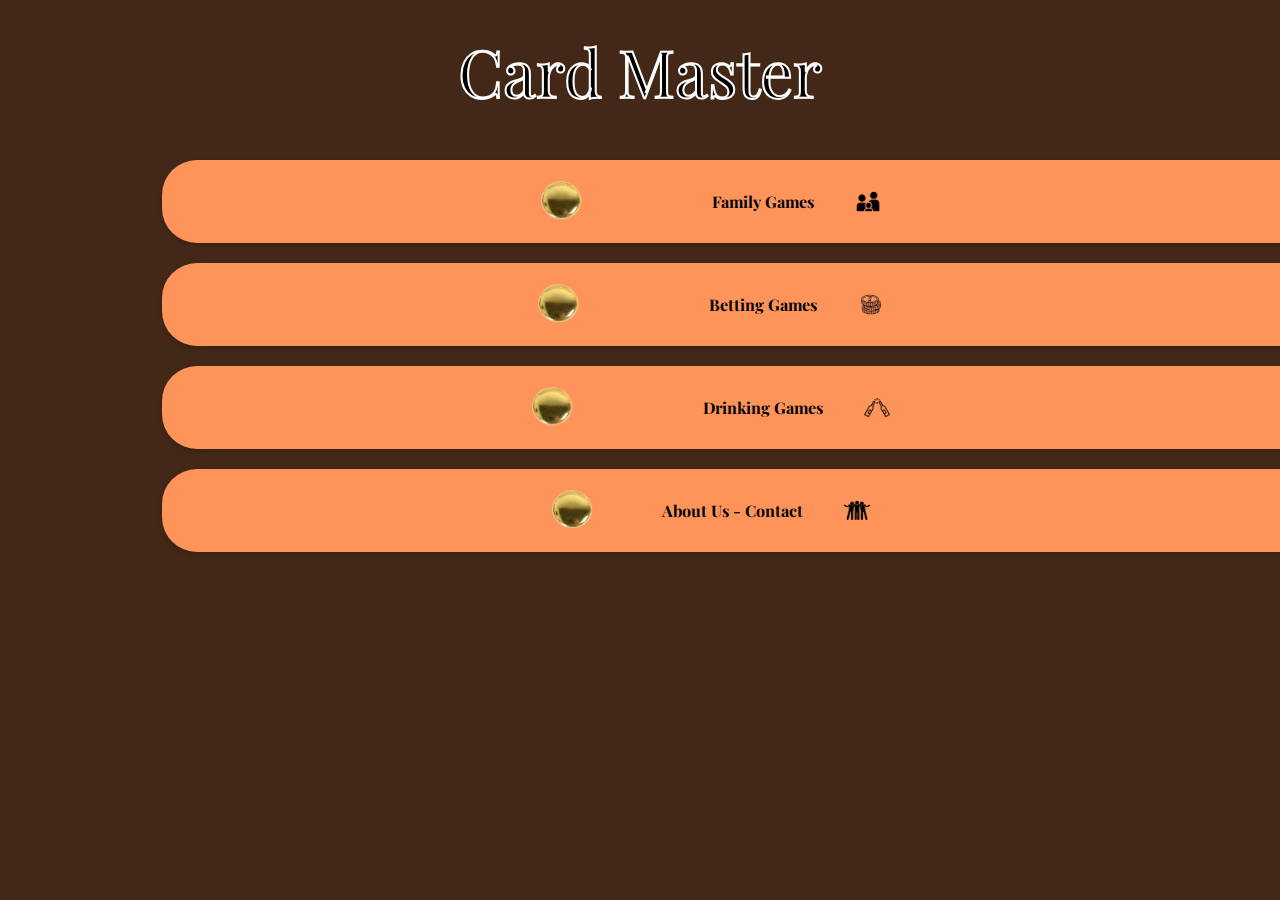
<file: index.html>
<!DOCTYPE html>
<html lang="en">
<head>
    <meta charset="UTF-8">
    <meta name="viewport" content="width=device-width, initial-scale=1.0">
    <title>Card Master</title>
    <link rel="stylesheet" href="style.css">
    <link rel="preconnect" href="https://fonts.googleapis.com">
<link rel="preconnect" href="https://fonts.gstatic.com" crossorigin>
<link href="https://fonts.googleapis.com/css2?family=Playfair+Display:ital,wght@0,400..900;1,400..900&display=swap" rel="stylesheet">
</head>
<body>
    <div class="wrapper">
        <svg>
            <text x="50%" y="50%" dy=".35em" text-anchor="middle">
                Card Master
            </text>
        </svg>

        <nav class="banner-container">
            <a href="family.html" class="banner">
                <img src="sprites/rivet.png" style="margin-left:0%; margin-right: 10%;" alt="">
                <p style="white-space: nowrap; font-weight: 700;">Family Games</p>
                <img src="sprites/famille1.png" alt="Image famille" style="margin-right: 10%;">
            </a>
            <a href="money.html" class="banner">
                <img src="sprites/rivet.png" style="margin-left:0%; margin-right: 10%;" alt="">
                <p style="white-space: nowrap; font-weight: 700;">Betting Games</p>
                <img src="sprites/argent1.jpg" alt="Image argent" style="margin-right: 10%;">
            </a>
            <a href="boire.html" class="banner">
                <img src="sprites/rivet.png" style="margin-left:0%; margin-right: 10%;" alt="">
                <p style="white-space: nowrap; font-weight: 700;">Drinking Games</p>
                <img src="sprites/boire1.jpg" alt="Image boisson" style="margin-right: 10%;">
            </a>
            <a href="contact.html" class="banner">
                <img src="sprites/rivet.png" style="margin-left:0%; margin-right: 5%;" alt="">
                <p style="white-space: nowrap; font-weight: 700;">About Us - Contact</p>
                <img src="sprites/contact1.jpg" alt="Image boisson" style="margin-right: 10%;">
            </a>
        </nav>
    </div>
</body>
</html>
</file>
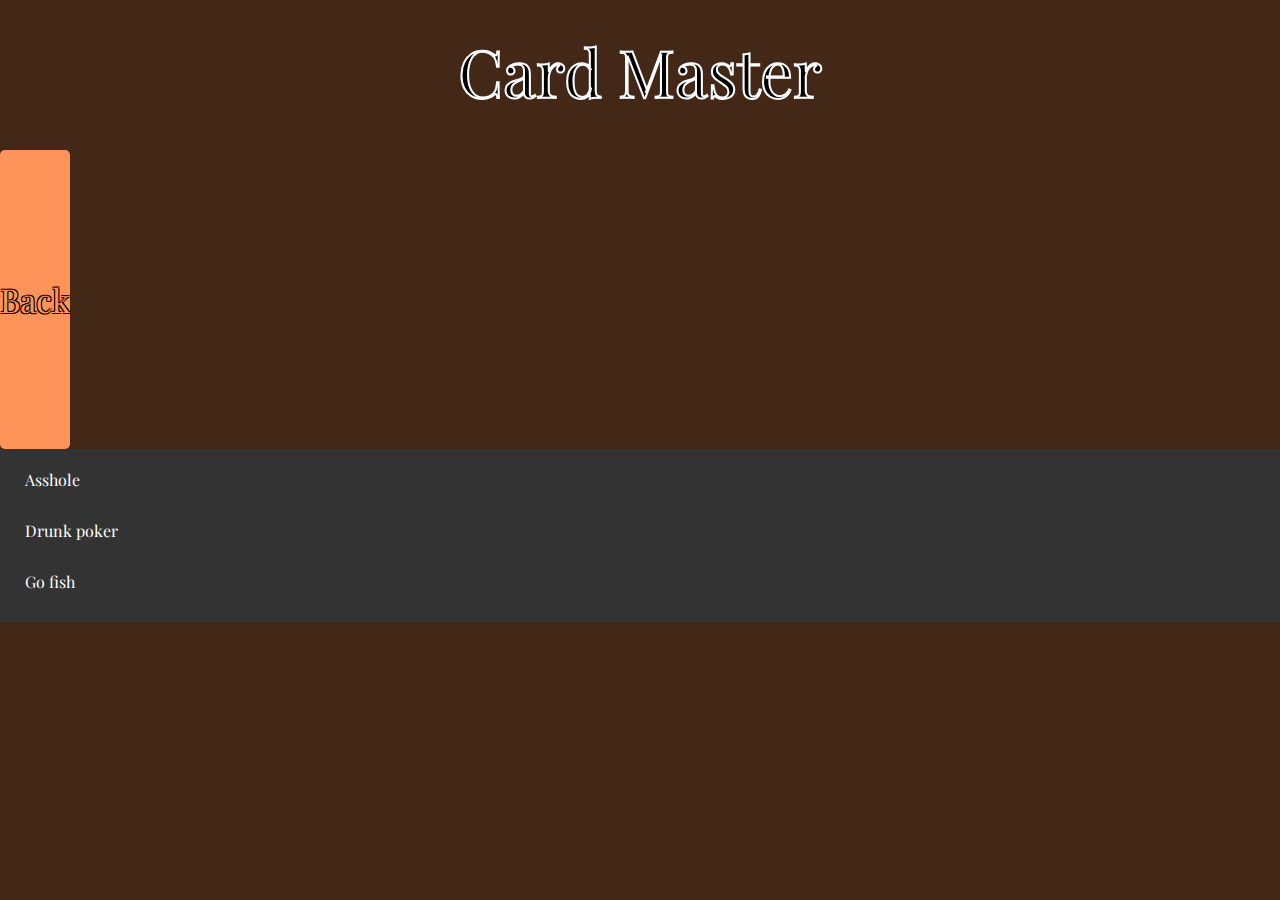
<file: boire.html>
<!DOCTYPE html>
<html lang="en">
<head>
    <meta charset="UTF-8">
    <meta name="viewport" content="width=device-width, initial-scale=1.0">
    <title>Card Master</title>
    <link rel="stylesheet" href="style1.css">
    <link rel="preconnect" href="https://fonts.googleapis.com">
<link rel="preconnect" href="https://fonts.gstatic.com" crossorigin>
<link href="https://fonts.googleapis.com/css2?family=Playfair+Display:ital,wght@0,400..900;1,400..900&display=swap" rel="stylesheet">
</head>
<body>
    <div class="wrapper">
        <svg>
            <text x="50%" y="50%" dy=".35em" text-anchor="middle">
                Card Master
            </text>
        </svg>
    </div>
      <main>
        <a href="index.html" class="back-button">Back</a>
        <nav>
            <ul>
                <li><a href="#" class="game-link" data-target="asshole">Asshole</a></li>
                <li><a href="#" class="game-link" data-target="drunk_poker">Drunk poker</a></li>
                <li><a href="#" class="game-link" data-target="drunk_go_fish">Go fish</a></li>
            </ul>
        </nav>
        <section id="asshole">
            <h2>Asshole</h2>
            <p><strong>Number of players:</strong> 4 or more players.</p>
            <p><strong>Equipment:</strong> A standard deck of cards and drinks for each player.</p>
            <h3>Game Objective:</h3>
            <p>The objective of Asshole is to be the first player to get rid of all your cards. The last player to do so becomes the "Asshole" for the next round and must follow specific rules.</p>
            <h3>Game Rules:</h3>
            <ul>
                <li><strong>Dealing Cards:</strong>
                    <ul>
                        <li>All cards are dealt evenly to each player. Players keep their cards hidden from others.</li>
                    </ul>
                </li>
                <li><strong>Starting the Game:</strong>
                    <p>The player with the lowest card (usually the 3 of clubs) starts the game by playing that card. Players must play a higher card or pass.</p></li>
                <li><strong>Playing Cards:</strong>
                    <p>Players take turns playing cards. If a player cannot play a higher card, they must pass. If everyone passes, the last player to play can start a new round with any card.</p></li>
                </li>
                <li><strong>Winning the Game:</strong>
                    <p>The first player to get rid of all their cards becomes the "President" in the next round. The last player to get rid of their cards becomes the "Asshole."</p></li>
                </li>
                <li><strong>Special Rules:</strong>
                    <p>Players in the President and Asshole positions have specific privileges and penalties in the next round:</p>
                    <ul>
                        <li>The President can give their worst cards to the Asshole in exchange for better cards.</li>
                        <li>The Asshole must deal the cards for the next round.</li>
                    </ul>
                </li>
            </ul>
            <h3>Variants of Asshole:</h3>
            <ul>
                <li><strong>President:</strong> A variation where the roles of President and Asshole are emphasized, with additional rules for card exchanges.</li>
                <li><strong>Drunk Asshole:</strong> A drinking version where players must drink when they pass or when they lose a round.</li>
            </ul>
            <h3>Strategic Tips:</h3>
            <ul>
                <li><strong>Save High Cards:</strong> Hold onto your high cards for strategic plays later in the game.</li>
                <li><strong>Observe Other Players:</strong> Pay attention to the cards played by others to gauge their hand strength.</li>
                <li><strong>Communicate with Your Team:</strong> If playing in teams, coordinate with your teammates to maximize your chances of winning.</li>
                <li><strong>Have Fun:</strong> Enjoy the social aspect of the game and the interactions with other players!</li>
            </ul>
        </section>
        
        <section id="drunk_poker">
            <h2>Drunk Poker</h2>
            <p><strong>Number of players:</strong> 2 or more players.</p>
            <p><strong>Equipment:</strong> A standard deck of cards, poker chips, and drinks for each player.</p>
            <h3>Game Objective:</h3>
            <p>The objective of Drunk Poker is to play a standard poker game while incorporating drinking rules that add a fun twist to the game.</p>
            <h3>Game Rules:</h3>
            <ul>
                <li><strong>Setting Up:</strong>
                    <ul>
                        <li>Players sit around a table and receive poker chips for betting.</li>
                        <li>Each player is dealt two hole cards, and community cards are placed face up in the center.</li>
                    </ul>
                </li>
                <li><strong>Betting Rounds:</strong>
                    <p>Players take turns betting, raising, or folding, just like in traditional poker. However, there are additional drinking rules:</p>
                    <ul>
                        <li>Players must take a drink for every round they fold.</li>
                        <li>If a player wins a hand, the losing players must drink a predetermined amount.</li>
                        <li>Players can create their own drinking rules for specific hands (e.g., if someone has a flush, everyone drinks).</li>
                    </ul>
                </li>
                <li><strong>Winning the Game:</strong>
                    <p>The game continues until players decide to end the session or until one player has all the chips. The losing players must finish their drinks.</p></li>
                </li>
            </ul>
            <h3>Variants of Drunk Poker:</h3>
            <ul>
                <li><strong>Texas Hold'em Drunk Poker:</strong> A specific version of Drunk Poker played with Texas Hold'em rules and drinking penalties.</li>
                <li><strong>Drunk Rummy:</strong> A variation where players play Rummy with drinking rules for specific card combinations.</li>
            </ul>
            <h3>Strategic Tips:</h3>
            <ul>
                <li><strong>Know Your Limits:</strong> Be aware of your alcohol tolerance and drink responsibly.</li>
                <li><strong>Use Strategy:</strong> Apply traditional poker strategies while incorporating the fun of drinking rules.</li>
                < li><strong>Stay Engaged:</strong> Keep the atmosphere lively and interact with other players to enhance the experience.</li>
                <li><strong>Have Fun:</strong> Enjoy the game and the social interactions that come with it!</li>
            </ul>
        </section>
        
        <section id="drunk_go_fish">
            <h2>Drunk Go Fish</h2>
            <p><strong>Number of players:</strong> 2 to 6 players.</p>
            <p><strong>Equipment:</strong> A standard deck of cards and drinks for each player.</p>
            <h3>Game Objective:</h3>
            <p>The objective of Drunk Go Fish is to collect the most sets of four cards while incorporating drinking rules for added fun.</p>
            <h3>Game Rules:</h3>
            <ul>
                <li><strong>Dealing Cards:</strong>
                    <ul>
                        <li>Each player is dealt five cards, and the remaining cards form a draw pile.</li>
                    </ul>
                </li>
                <li><strong>Asking for Cards:</strong>
                    <p>Players take turns asking others for specific cards to form sets. If the player asked has the card, they must give it to the asking player. If not, they say "Go Fish," and the asking player draws from the pile.</p></li>
                <li><strong>Drinking Rules:</strong>
                    <p>Players must take a drink when:</p>
                    <ul>
                        <li>They ask for a card and the other player does not have it.</li>
                        <li>They successfully collect a set of four cards.</li>
                    </ul>
                </li>
                <li><strong>Winning the Game:</strong>
                    <p>The game ends when all sets of four cards have been collected. The player with the most sets wins.</p></li>
            </ul>
            <h3>Variants of Drunk Go Fish:</h3>
            <ul>
                <li><strong>Team Go Fish:</strong> Players form teams and work together to collect sets, with shared drinking penalties.</li>
                <li><strong>Speed Go Fish:</strong> A faster-paced version where players must ask for cards quickly, increasing the fun and chaos.</li>
            </ul>
            <h3>Strategic Tips:</h3>
            <ul>
                <li><strong>Remember Cards:</strong> Keep track of what cards have been asked for to anticipate what others might have.</li>
                <li><strong>Be Strategic:</strong> Ask for cards that you think others are likely to have based on previous turns.</li>
                <li><strong>Enjoy the Game:</strong> Focus on having fun and enjoying the company of your friends!</li>
            </ul>
        </section>
    </main>
    <script>
        // Script pour afficher/masquer les sections de jeu
        document.querySelectorAll('.game-link').forEach(link => {
            link.addEventListener('click', function(event) {
                event.preventDefault(); // Empêche le comportement par défaut du lien
                const targetId = this.getAttribute('data-target');
                const targetSection = document.getElementById(targetId);
                
                // Masquer toutes les sections
                document.querySelectorAll('section').forEach(section => {
                    if (section !== targetSection) {
                        section.style.display = 'none';
                    }
                });

                // Afficher ou masquer la section ciblée
                if (targetSection.style.display === 'block') {
                    targetSection.style.display = 'none';
                } else {
                    targetSection.style.display = 'block';
                }
            });
        });
    </script>
</body>
</html>
</file>
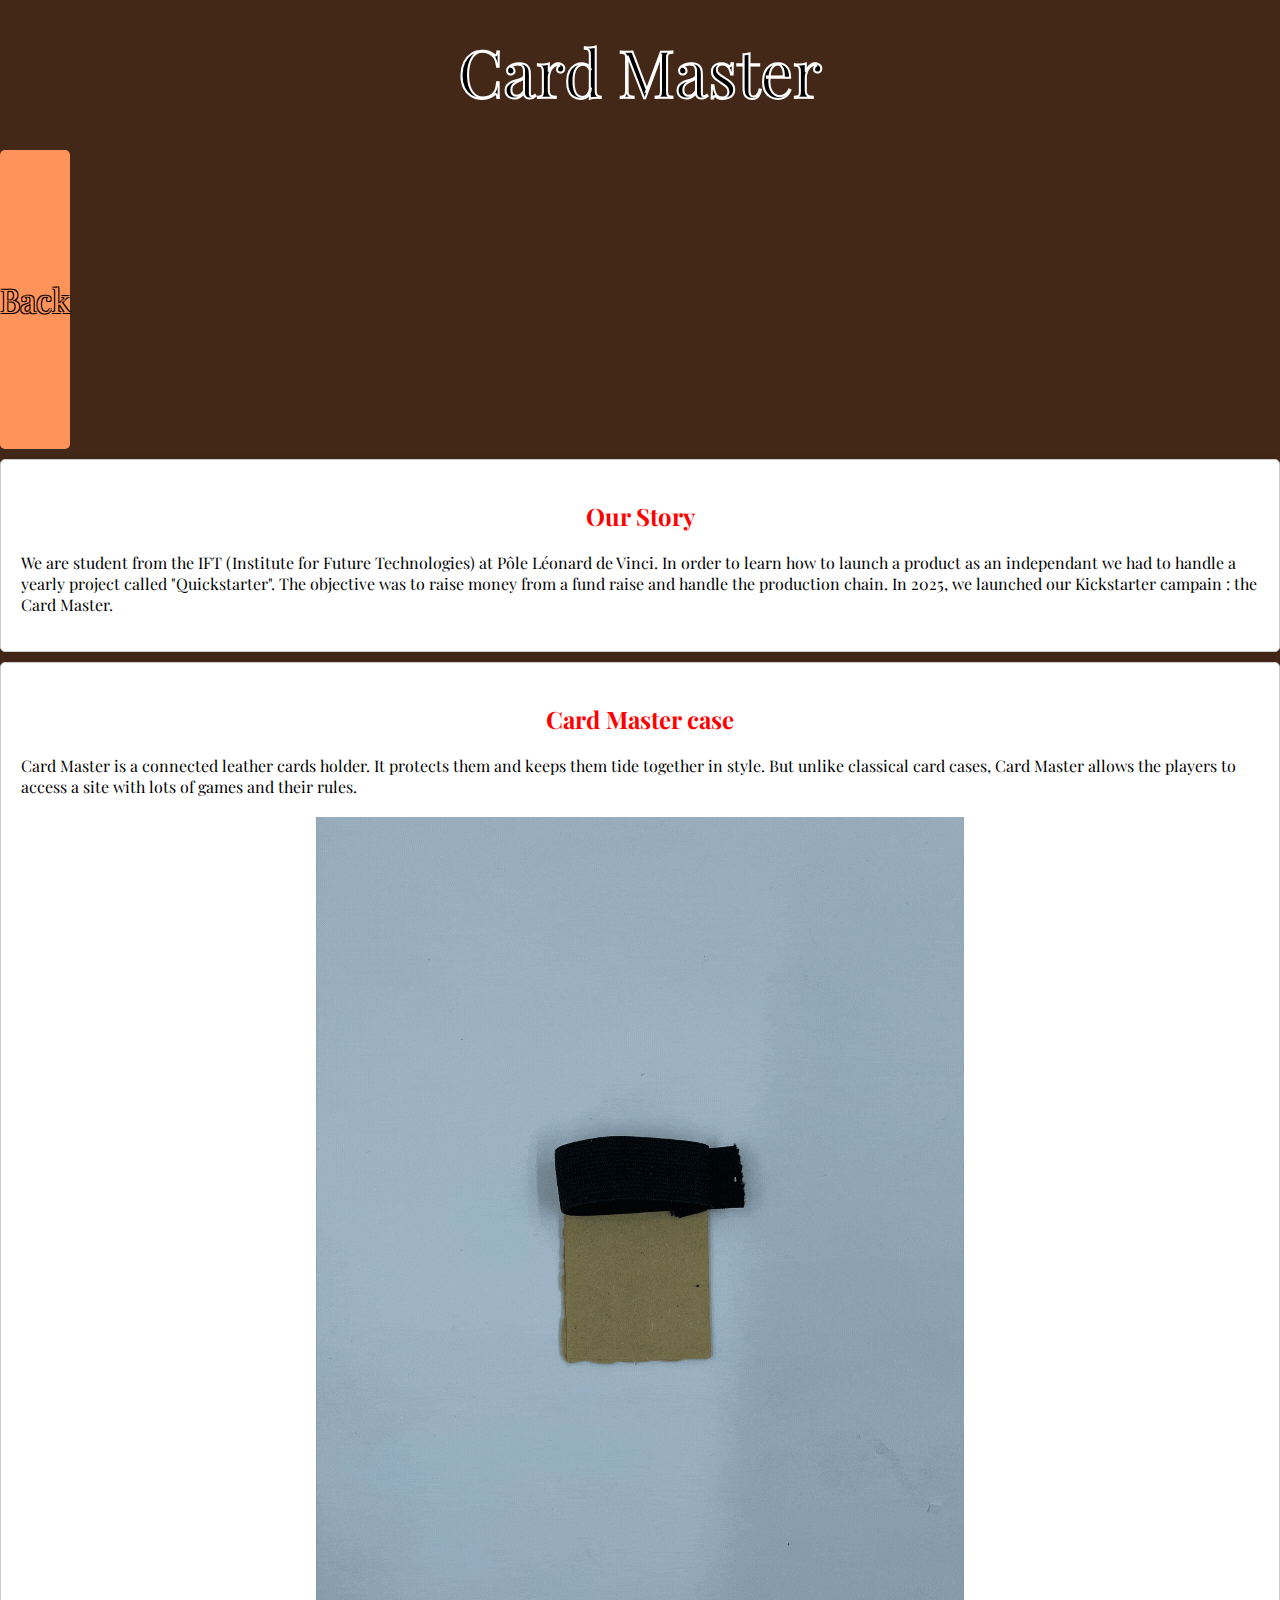
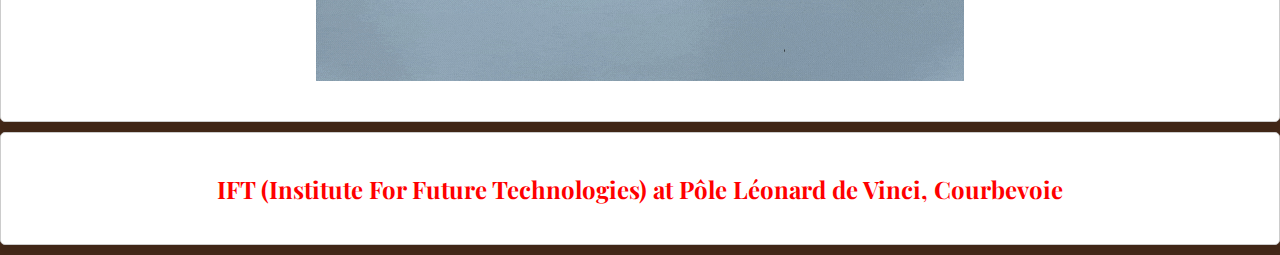
<file: contact.html>
<!DOCTYPE html>
<html lang="en">
<head>
    <meta charset="UTF-8">
    <meta name="viewport" content="width=device-width, initial-scale=1.0">
    <title>Card Master</title>
    <link rel="stylesheet" href="style1.css">
    <link rel="preconnect" href="https://fonts.googleapis.com">
<link rel="preconnect" href="https://fonts.gstatic.com" crossorigin>
<link href="https://fonts.googleapis.com/css2?family=Playfair+Display:ital,wght@0,400..900;1,400..900&display=swap" rel="stylesheet">
</head>
<body>
    <div class="wrapper">
        <svg>
            <text x="50%" y="50%" dy=".35em" text-anchor="middle">
                Card Master
            </text>
        </svg>
    </div>
    <a href="index.html" class="back-button">Back</a>
      <main>
        <section class="contact">
            <h2>Our Story</h2>
            <p>We are student from the IFT (Institute for Future Technologies) at Pôle Léonard de Vinci. In order to learn how to launch a product as an independant we had to handle a yearly project 
                called "Quickstarter". The objective was to raise money from a fund raise and handle the production chain. In 2025, we launched our Kickstarter campain : the Card Master.</p> 
        </section>
        <section class="contact">
            <h2>Card Master case</h2> 
            <p class="gif-container">Card Master is a connected leather cards holder. It protects them and keeps them tide together in style. But unlike classical card cases, Card Master allows the players to access a site with lots of games and their rules.</p>  
            <div class="gif-container">
                <img src="sprites/Proto.gif" alt="GIF de produit">
            </div>
        </section>  
        <section class="contact">
            <h2>IFT (Institute For Future Technologies) at Pôle Léonard de Vinci, Courbevoie</h2>
        </section>
    </main>
</body>
</html>
</file>
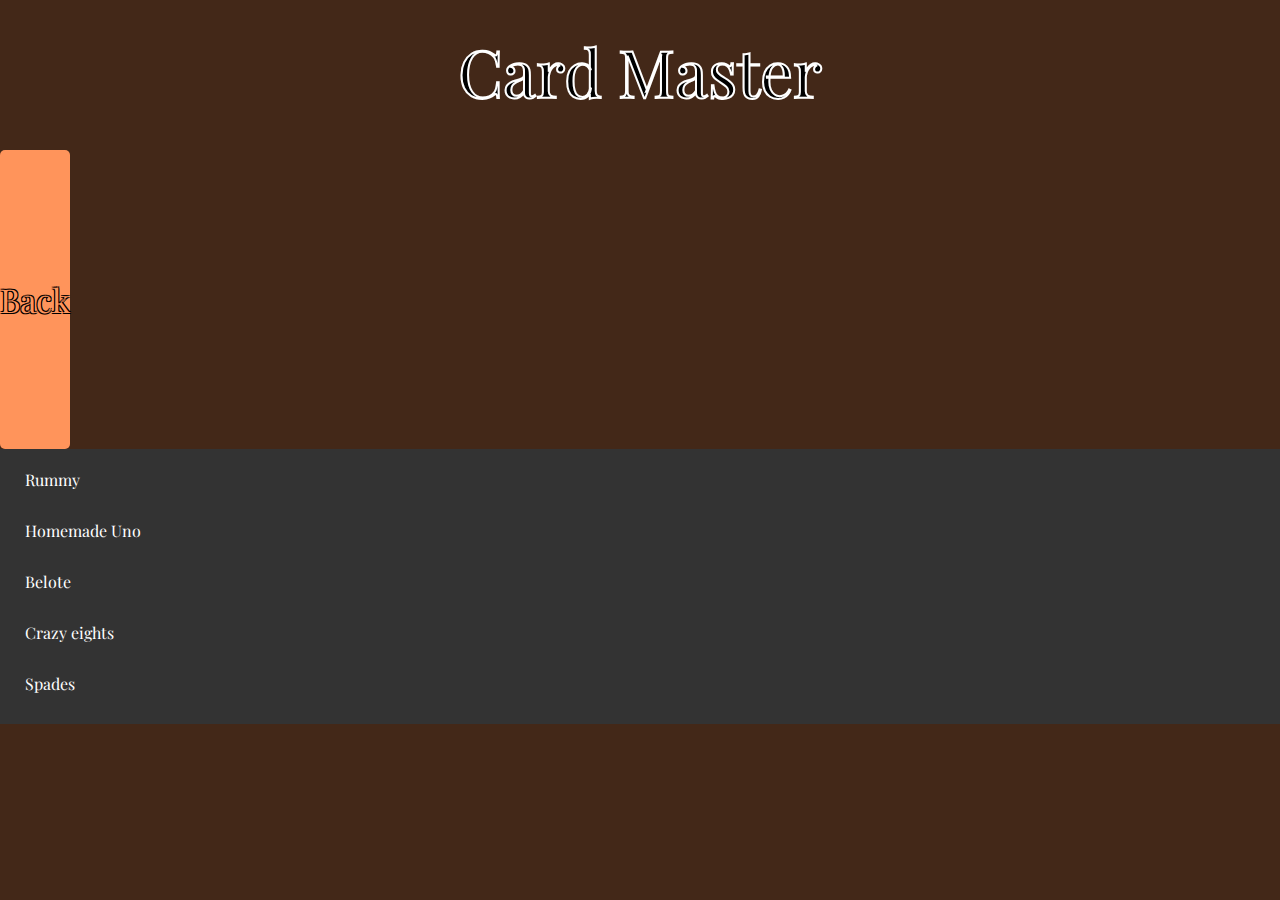
<file: family.html>
<!DOCTYPE html>
<html lang="en">
<head>
    <meta charset="UTF-8">
    <meta name="viewport" content="width=device-width, initial-scale=1.0">
    <title>Card Master</title>
    <link rel="stylesheet" href="style1.css">
    <link rel="preconnect" href="https://fonts.googleapis.com">
    <link rel="preconnect" href="https://fonts.gstatic.com" crossorigin>
    <link href="https://fonts.googleapis.com/css2?family=Playfair+Display:ital,wght@0,400..900;1,400..900&display=swap" rel="stylesheet">
</head>
<body>
    <div class="wrapper">
        <svg>
            <text x="50%" y="50%" dy=".35em" text-anchor="middle">
                Card Master
            </text>
        </svg>
    </div>
    <main>
        <a href="index.html" class="back-button">Back</a>
        <nav>
            <ul>
                <li><a href="#" class="game-link" data-target="rami">Rummy</a></li>
                <li><a href="#" class="game-link" data-target="uno">Homemade Uno</a></li>
                <li><a href="#" class="game-link" data-target="belote">Belote</a></li>
                <li><a href="#" class="game-link" data-target="crazy_eights">Crazy eights</a></li>
                <li><a href="#" class="game-link" data-target="spades">Spades</a></li>
            </ul>
        </nav>
        <section id="rami">
            <h2>Rummy</h2>
            <p><strong>Number of players:</strong> 2 to 6 players.</p>
            <p><strong>Equipment:</strong> A deck of 54 cards (52 cards + 2 jokers).</p>
            <h3>Game Objective:</h3>
            <p>The objective of Rummy is to form combinations of cards (sets or sequences) and to get rid of all your cards. The first player to lay down all their cards in combinations wins the game.</p>
            <h3>Game Rules:</h3>
            <ul>
                <li><strong>Dealing Cards:</strong>
                    <ul>
                        <li>Each player receives 10 cards if the number of players is 2 to 4, or 7 cards if the number of players is 5 to 6.</li>
                        <li>The remaining cards form the draw pile, and the first card from the draw pile is turned over to start the discard pile.</li>
                    </ul>
                </li>
                <li><strong>Types of Combinations:</strong>
                    <ul>
                        <li>Sets: Three or four cards of the same value (e.g., 7 of hearts, 7 of clubs, 7 of diamonds).</li>
                        <li>Sequences: Three or more consecutive cards of the same suit (e.g., 4, 5, and 6 of spades).</li>
                        <li>Jokers can be used as wild cards to complete sets or sequences.</li>
                    </ul>
                </li>
                <li><strong>Turn Progression:</strong>
                    <ul>
                        <li>The player whose turn it is starts by drawing a card, either from the draw pile or the discard pile.</li>
                        <li>After drawing, the player can lay down combinations on the table (if they wish) or keep their cards.</li>
                        <li>The player ends their turn by discarding a card onto the discard pile.</li>
                    </ul>
                </li>
                <li><strong>Lay Down Combinations:</strong>
                    <p>A player can lay down combinations at any time during their turn, but they must first have a valid combination to "close" the game. To close, a player must lay down all their cards in combinations, including the card they discard at the end of their turn.</p>
                </li>
                <li><strong>End of the Game:</strong>
                    <p>The game ends when a player successfully lays down all their cards in combinations. The other players count the points of their remaining cards. Numbered cards (2 to 10) are worth their face value, face cards (jacks, queens, kings) are worth 10 points, and aces are worth 1 point. Jokers are worth 15 points. The player with the fewest points at the end of the game is the winner.</p>
                </li>
            </ul>
            <h3>Variants of Rummy:</h3>
            <ul>
                <li><strong>Two-player Rummy:</strong> Each player receives 7 cards, and the basic rules remain the same. Players can lay down combinations at any time.</li>
                <li><strong>Three or Four-player Rummy:</strong> Players receive 10 cards, and the basic rules apply. Players can also choose to play with jokers or without.</li>
                <li><strong>Point Rummy:</strong> Instead of playing until a player gets rid of all their cards, players can play multiple rounds and count points at the end of each round. The player with the fewest points after a certain number of rounds is the winner.</li>
                <li><strong>Rummy with Jokers:</strong> Jokers can be used as wild cards to complete combinations, but they may also have special rules, such as not being able to be used in a set of 4 cards.</li>
            </ul>
            <h3>Strategic Tips:</h3>
            <ul>
                <li><strong>Observation:</strong> Keep an eye on the cards that other players draw and discard. This can give you clues about the combinations they are trying to form.</li>
                <li><strong>Card Management:</strong> Try to keep cards that can be used in multiple combinations. For example, a 5 of hearts can be used in a sequence with a 4 and a 6, or in a set with other 5s.</li>
                <li><strong>Use of Jokers:</strong> Jokers are powerful cards. Use them wisely to complete combinations, but keep in mind that they can also cost you points if you fail to get rid of your cards.</li>
                <li><strong>Close Quickly:</strong> If you have a good hand, try to close quickly.</li>
            </ul>
        </section>

        <section id="uno">
            <h2>Homemade Uno</h2>
            <p><strong>Number of players:</strong> 2 to 10 players.</p>
            <p><strong>Equipment:</strong> A deck of 54 cards (52 cards + 2 jokers). To play Uno, you can use numbered cards and face cards, assigning them specific values and actions.</p>
            <h3>Game Objective:</h3>
            <p>The objective of the game is to get rid of all your cards before the other players. The first player to have no cards left wins the game.</p>
            <h3>Game Rules:</h3>
            <ul>
                <li><strong>Dealing Cards:</strong>
                    <ul>
                        <li>Each player receives 7 cards.</li>
                        <li>The remaining cards form the draw pile, and the first card from the draw pile is turned over to start the discard pile.</li>
                    </ul>
                </li>
                <li><strong>Types of Cards:</strong>
                    <ul>
                        <li>Numbered cards (2 to 10): These cards can be played if they match the color or number of the card on top of the discard pile.</li>
                        <li>Jokers: Jokers can be used to change the game color or for special actions (like skipping a turn or forcing another player to draw cards).</li>
                        <li>Special Cards: You can create special cards using face cards (jacks, queens, kings) to add actions such as:
                            <ul>
                                <li>Jack: Reverse the direction of play.</li>
                                <li>Queen: Skip the next player's turn.</li>
                                <li>King: Force the next player to draw 2 cards.</li>
                            </ul>
                        </li>
                    </ul>
                </li>
                <li><strong>Turn Progression:</strong>
                    <ul>
                        <li>The player whose turn it is must play a card that matches the color or number of the card on top of the discard pile.</li>
                        <li>If a player cannot play, they must draw a card from the draw pile. If this card can be played, they may play it immediately; otherwise, they keep it and the turn passes to the next player.</li>
                        <li>Players must shout "Uno" when they have only one card left in hand. If they forget and another player notices before the turn passes, they must draw 2 cards as a penalty.</li>
                    </ul>
                </li>
                <li><strong>End of the Game:</strong>
                    <p>The game ends when a player has no cards left. The other players count the points of their remaining cards. Numbered cards (2 to 10) are worth their face value, face cards (jacks, queens, kings) are worth 10 points, and jokers are worth 15 points. The player with the fewest points at the end of the game is the winner.</p>
                </li>
            </ul>
            <h3>Variants of Homemade Uno:</h3>
            <ul>
                <li><strong>Penalty Cards:</strong> Add penalty cards that force players to draw extra cards or skip their turn.</li>
                <li><strong>Color Change Cards:</strong> Use jokers to allow players to change the game color at any time.</li>
                <li><strong>Combo Rules:</strong> Allow players to play multiple cards of the same value in one turn (e.g., two 5 of hearts).</li>
                <li><strong>End Game Rules:</strong> Instead of playing until a player gets rid of all their cards, you can play multiple rounds and count points at the end of each round.</li>
                <li><strong>Challenge Cards:</strong> Introduce cards that require players to complete challenges, like singing a song or doing a dance, before they can play.</li>
            </ul>
            <h3>Strategic Tips:</h3>
            <ul>
                <li><strong>Card Management:</strong> Try to keep a variety of colors and values in your hand to have more options during your turn.</li>
                <li><strong>Observation of Opponents:</strong> Pay attention to the cards that other players play and discard. This can give you clues about the cards they have in hand.</li>
                <li><strong>Use of Jokers:</strong> Jokers are powerful cards. Use them wisely to change the game color or to block an opponent.</li>
                <li><strong>Shouting "Uno" on Time:</strong> Don't forget to shout "Uno" when you have only one card left. If you forget, you risk losing extra cards.</li>
                <li><strong>Anticipation:</strong> Try to anticipate the moves of other players. If you think a player is about to get rid of their cards, try to play cards that might prevent them from doing so, like penalty cards or jokers to change the color.</li>
            </ul>
        </section>

        <section id="belote">
            <h2>Belote</h2>
            <p><strong>Number of players:</strong> 4 players (in teams of 2).</p>
            <p><strong>Equipment:</strong> A deck of 32 cards (the cards from 7 to 10, face cards, and aces of each suit: hearts, diamonds, clubs, spades).</p>
            <h3>Game Objective:</h3>
            <p>The objective of Belote is to score as many points as possible by winning tricks and making announcements (like Belote and Rebelote).</p>
            <h3>Card Values:</h3>
            <h4>Trump:</h4>
            <ul>
                <li>Jack: 20 points</li>
                <li>9: 14 points</li>
                <li>Ace: 11 points</li>
                <li>10: 10 points</li>
                <li>Queen: 3 points</li>
                <li>8 and 7: 0 points</li>
            </ul>
            <h4>Non-Trump:</h4>
            <ul>
                <li>Ace: 11 points</li>
                <li>10: 10 points</li>
                <li>Queen: 3 points</li>
                <li>Jack: 2 points</li>
                <li>9: 0 points</li>
                <li>8 and 7: 0 points</li>
            </ul>
            <h3>Game Rules:</h3>
            <ul>
                <li><strong>Dealing Cards:</strong>
                    <ul>
                        <li>Each player receives 8 cards, dealt in two rounds (4 cards each time).</li>
                        <li>The remaining cards form the draw pile, and the first card from the draw pile is turned over to determine the trump suit.</li>
                    </ul>
                </li>
                <li><strong>Bidding and Choosing Trump:</strong>
                    <p>The player to the left of the dealer starts the bidding. They can choose to "take" the trump (i.e., play with the suit of the turned card) or pass. If a player takes, they must announce a number of points they think they can achieve (at least 82 points to win). If all players pass, a new card is turned over, and the process repeats until a player takes or all cards have been turned over.</p>
                </li>
                <li><strong>Announcements:</strong>
                    <p>Players can make announcements of Belote and Rebelote. This occurs when the player has the king and queen of trump in hand. This earns an additional 20 points. Announcements can also include "tierces" (three consecutive cards of the same suit) and "quatuors" (four cards of the same value).</p>
                </li>
                <li><strong>Game Progression:</strong>
                    <p>The player who has taken starts by playing a card. The other players must follow the suit if possible. If they do not have a card of the requested suit, they can play a trump card or a card of another suit. The player who plays the highest card in the requested suit or the highest trump wins the trick. The player who wins the trick starts the next round.</p>
                </li>
                <li><strong>End of the Game:</strong>
                    <p>The game ends when all cards have been played. Points are counted based on the tricks won and the announcements. The team that has taken must have at least the number of points they announced to win. If they do not reach it, the other team scores the points.</p>
                </li>
            </ul>
            <h3>Points:</h3>
            <ul>
                <li><strong>Trick Points:</strong> Points from the cards won in tricks.</li>
                <li><strong>Announcement Points:</strong> Additional points for announcements of Belote, Rebelote, tierces, and quatuors.</li>
            </ul>
            <h3>Variants of Belote:</h3>
            <ul>
                <li><strong>Counter Belote:</strong> A variant where players can "counter" the opponent's announcement, which changes the rules for counting points.</li>
                <li><strong>Two-player Belote:</strong> A simplified version played with two players.</li>
                <li><strong>Three-player Belote:</strong> A version played with three players, where the player without a partner plays against the other two.</li>
                <li><strong>Team Belote:</strong> Teams of 3 or 4 players, where players change partners each round.</li>
            </ul>
            <h3>Strategies and Tips:</h3>
            <ul>
                <li><strong>Communication with Partner:</strong> Although verbal communication is limited, players can use subtle signals to indicate the strength of their hand.</li>
                <li><strong>Management of Trumps:</strong> Keep your trumps for critical moments. Do not play them too early.</li>
            </ul>
        </section>
        <section id="crazy_eights">
            <h2>Crazy Eights</h2>
            <p><strong>Number of players:</strong> 2 to 7 players.</p>
            <p><strong>Equipment:</strong> A deck of 54 cards (52 cards + 2 jokers).</p>
            <h3>Game Objective:</h3>
            <p>The objective of Crazy Eights is to be the first player to get rid of all your cards. Players take turns playing cards that match the rank or suit of the top card on the discard pile.</p>
            <h3>Game Rules:</h3>
            <ul>
                <li><strong>Dealing Cards:</strong>
                    <ul>
                        <li>Each player receives 5 cards if there are 4 or more players, or 7 cards if there are 3 or fewer players.</li>
                        <li>The remaining cards form the draw pile, and the top card is turned over to start the discard pile.</li>
                    </ul>
                </li>
                <li><strong>Playing a Turn:</strong>
                    <ul>
                        <li>On their turn, a player must play a card that matches the rank or suit of the top card on the discard pile.</li>
                        <li>If a player cannot play a card, they must draw one card from the draw pile. If the drawn card can be played, they may do so immediately; otherwise, their turn ends.</li>
                    </ul>
                </li>
                <li><strong>Special Cards:</strong>
                    <ul>
                        <li>Eights are wild and can be played at any time. The player who plays an eight can choose the suit that the next player must follow.</li>
                        <li>Aces can be played to skip the next player's turn.</li>
                        <li>Jokers can be used as wild cards, similar to eights, and can also change the suit.</li>
                    </ul>
                </li>
                <li><strong>End of the Game:</strong>
                    <p>The game ends when a player has played all their cards. The other players then count the points of their remaining cards. Numbered cards (2 to 10) are worth their face value, face cards (jacks, queens, kings) are worth 10 points, and eights and jokers are worth 20 points. The player with the fewest points is the winner.</p>
                </li>
            </ul>
            <h3>Variants of Crazy Eights:</h3>
            <ul>
                <li><strong>Crazy Eights Countdown:</strong> Players play until one player reaches a certain number of points (e.g., 100 points) over multiple rounds.</li>
                <li><strong>Crazy Eights with Teams:</strong> Players can form teams of two, and teammates can share information about their cards but cannot show them.</li>
                <li><strong>Crazy Eights with Additional Wild Cards:</strong> Introduce additional wild cards (e.g., all face cards) to increase the game's complexity.</li>
            </ul>
            <h3>Strategic Tips:</h3>
            <ul>
                <li><strong>Card Counting:</strong> Keep track of the cards that have been played to anticipate what your opponents might have.</li>
                <li><strong>Hold onto Eights:</strong> Save your eights for strategic moments when you can change the suit to your advantage.</li>
                <li><strong>Play High-Value Cards Early:</strong> Try to get rid of high-value cards early in the game to minimize points if someone else goes out.</li>
                <li><strong>Observe Opponents:</strong> Pay attention to the cards your opponents are drawing and playing to gauge their strategies.</li>
            </ul>
        </section>
        <section id="spades">
            <h2>Spades</h2>
            <p><strong>Number of players:</strong> 4 players (in teams of 2).</p>
            <p><strong>Equipment:</strong> A deck of 54 cards (52 cards + 2 jokers).</p>
            <h3>Game Objective:</h3>
            <p>The objective of Spades is to accurately predict the number of tricks your team will take in each round and to achieve that number. The first team to reach a predetermined number of points (usually 500) wins the game.</p>
            <h3>Game Rules:</h3>
            <ul>
                <li><strong>Dealing Cards:</strong>
                    <ul>
                        <li>Each player receives 13 cards, dealt one at a time.</li>
                        <li>The remaining cards are set aside and not used in the game.</li>
                    </ul>
                </li>
                <li><strong>Bidding:</strong>
                    <ul>
                        <li>After looking at their cards, each player makes a bid on the number of tricks they believe they can take. Bids are made in turn, starting with the player to the dealer's left.</li>
                        <li>Players can bid any number from 0 to 13, and teams can combine their bids.</li>
                    </ul>
                </li>
                <li><strong>Playing a Hand:</strong>
                    <ul>
                        <li>The player to the dealer's left leads the first trick by playing any card except a spade.</li>
                        <li>Players must follow suit if able; if they cannot, they may play a spade or any other card.</li>
                        <li>The highest card of the leading suit wins the trick unless a spade is played, in which case the highest spade wins.</li>
                    </ul>
                </li>
                <li><strong>Scoring:</strong>
                    <p>At the end of each round, teams score points based on the number of tricks they won compared to their bids:</p>
                    <ul>
                        <li>If a team meets or exceeds their bid, they score 10 points for each trick bid.</li>
                        <li>If a team fails to meet their bid, they lose 10 points for each trick they bid.</li>
                        <li>Each additional trick won beyond the bid is worth 1 point.</li>
                    </ul>
                </li>
                <li><strong>End of the Game:</strong>
                    <p>The game continues until one team reaches 500 points. The team with the highest score at that point wins the game.</p>
                </li>
            </ul>
            <h3>Variants of Spades:</h3>
            <ul>
                <li><strong>Jokers Wild:</strong> In this variant, the two jokers are added to the deck and can be played as wild cards.</li>
                <li><strong>Nil Bids:</strong> Players can choose to bid "nil," meaning they will not take any tricks. If successful, they earn bonus points; if they take a trick, they lose points.</li>
                <li><strong>Partnership Spades:</strong> Players can form partnerships with different rules for scoring and bidding, allowing for more strategic play.</li>
            </ul>
            <h3>Strategic Tips:</h3>
            <ul>
                <li><strong>Evaluate Your Hand:</strong> Assess your cards carefully to make an accurate bid. Consider the number of high cards and potential spades.</li>
                <li><strong>Communicate with Your Partner:</strong> Use bids and plays to signal your hand strength to your partner without revealing too much to opponents.</li>
                <li><strong>Control the Game:</strong> Try to lead with high cards to force opponents to play their spades early, allowing you to control the flow of the game.</li>
                <li><strong>Watch Your Opponents:</strong> Pay attention to the cards played by opponents to gauge their strength and adjust your strategy accordingly.</li>
            </ul>
        </section>
    </main>
    <script>
        // Script pour afficher/masquer les sections de jeu
        document.querySelectorAll('.game-link').forEach(link => {
            link.addEventListener('click', function(event) {
                event.preventDefault(); // Empêche le comportement par défaut du lien
                const targetId = this.getAttribute('data-target');
                const targetSection = document.getElementById(targetId);
                
                // Masquer toutes les sections
                document.querySelectorAll('section').forEach(section => {
                    if (section !== targetSection) {
                        section.style.display = 'none';
                    }
                });

                // Afficher ou masquer la section ciblée
                if (targetSection.style.display === 'block') {
                    targetSection.style.display = 'none';
                } else {
                    targetSection.style.display = 'block';
                }
            });
        });
    </script>
</body>
</html>
</file>
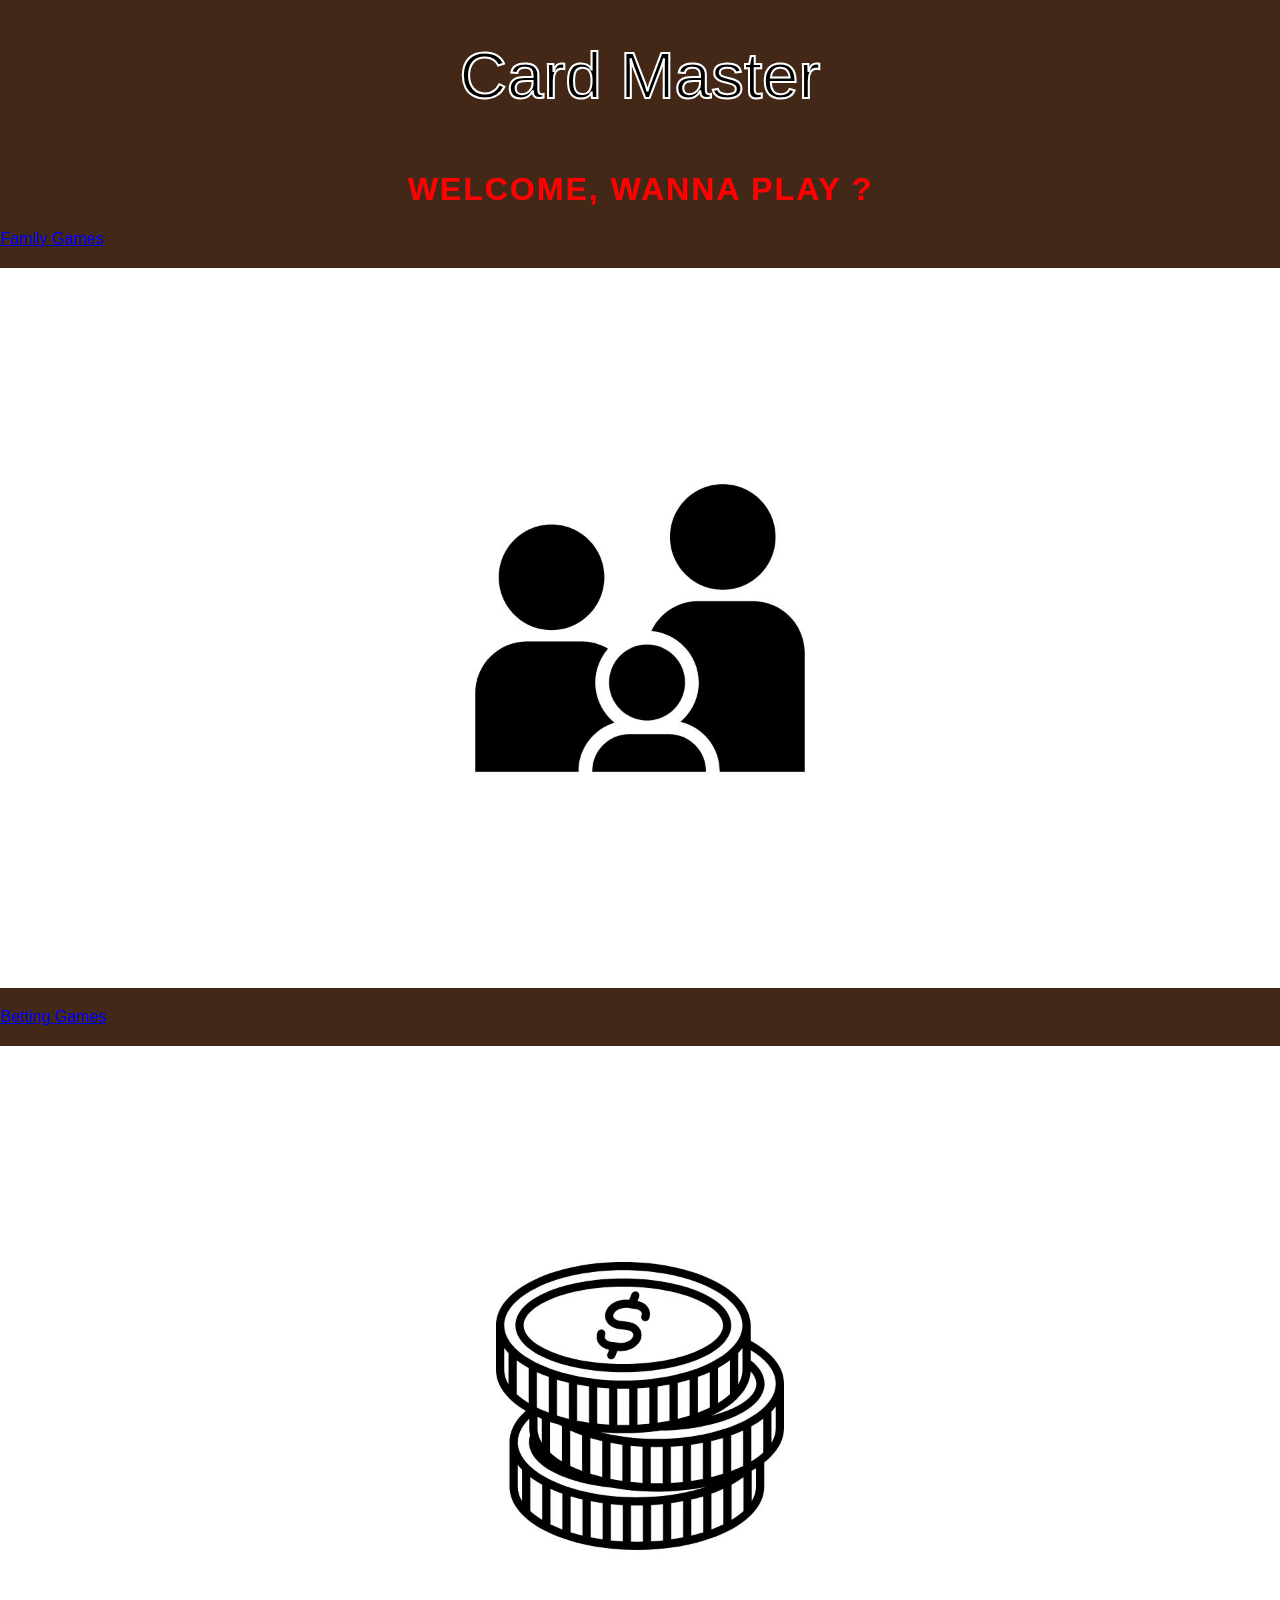
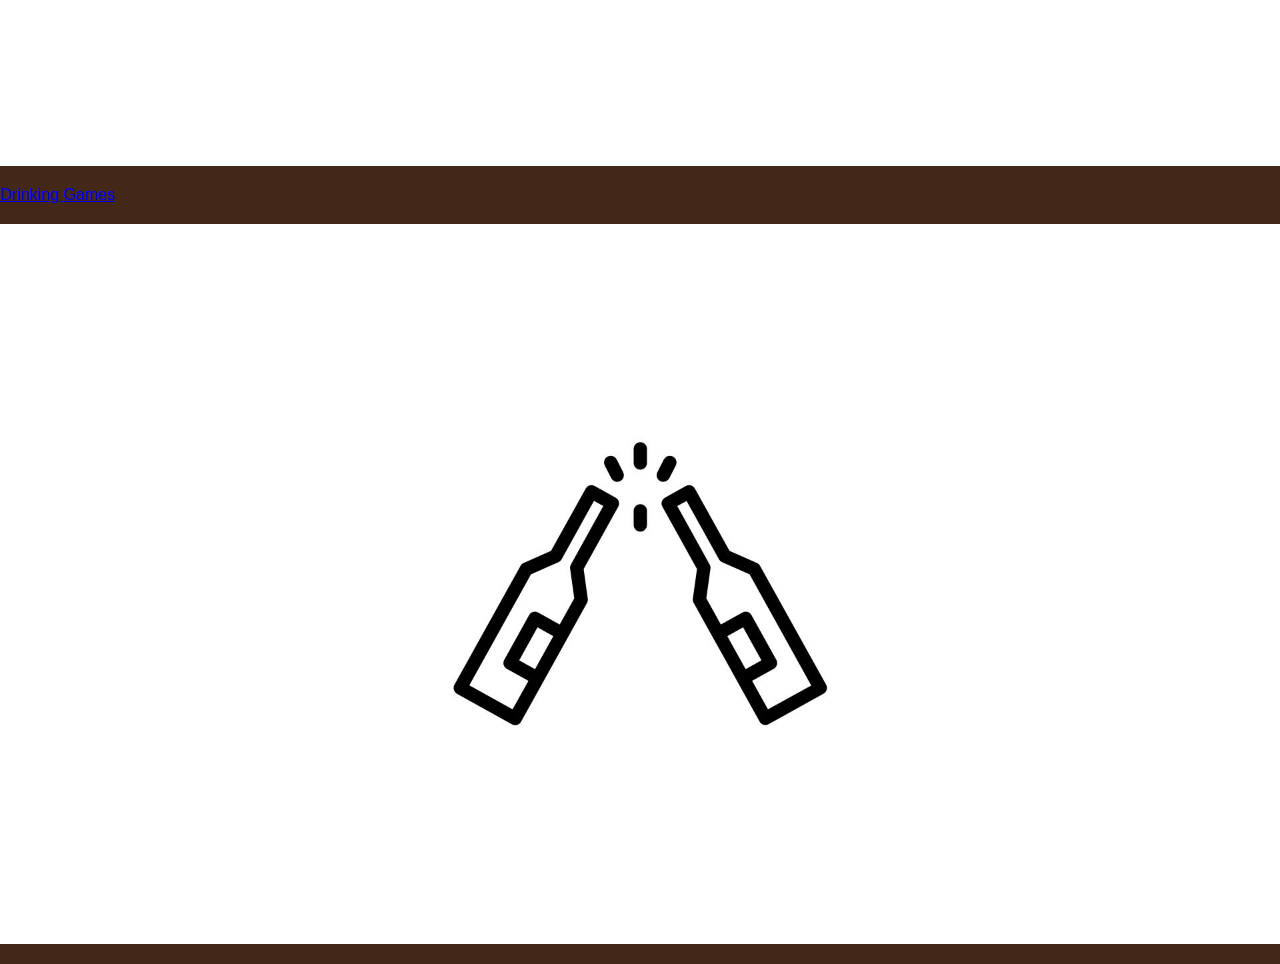
<file: index1.html>
<!DOCTYPE html>
<html lang="en">
<head>
    <meta charset="UTF-8">
    <meta name="viewport" content="width=7, initial-scale=1.0">
    <title>Card Master</title>
    <link rel="stylesheet" href="style1.css">
    <script>function updatemenu() {
        if (document.getElementById('responsive-menu').checked == true) {
          document.getElementById('menu').style.borderBottomRightRadius = '0';
          document.getElementById('menu').style.borderBottomLeftRadius = '0';
        }else{
          document.getElementById('menu').style.borderRadius = '10px';
        }
      }
      </script>
</head>
<body>
    <div class="wrapper">
        <svg>
            <text x="50%" y="50%" dy=".35em" text-anchor="middle">
                Card Master
            </text>
        </svg>
    </div>
      <header>
        <h1>Welcome, wanna play ?</h1>
    </header>
    <a href="family.html" class="banner"><p>Family Games</p><img src="sprites/famille.jpg" alt="Image famille"></a>
    <a href="money.html" class="banner"><p>Betting Games </p><img src="sprites/argent.jpg" alt="Image argent"></a>
    <a href="boire.html" class="banner"><p>Drinking Games</p><img src="sprites/boire.jpg" alt="Image boisson"></a>
</body>
</html>
</file>
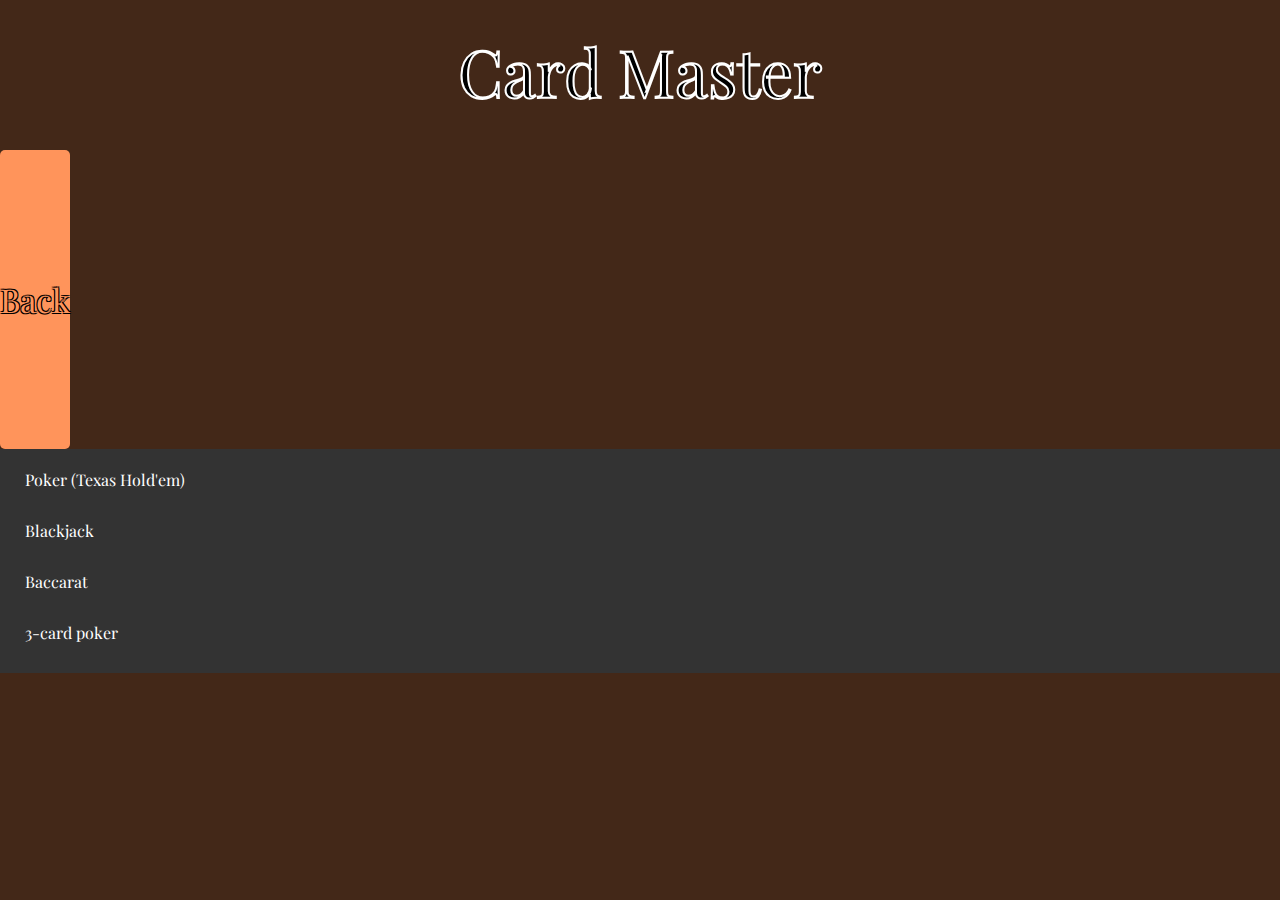
<file: money.html>
<!DOCTYPE html>
<html lang="en">
<head>
    <meta charset="UTF-8">
    <meta name="viewport" content="width=device-width, initial-scale=1.0">
    <title>Card Master</title>
    <link rel="stylesheet" href="style1.css">
    <link rel="preconnect" href="https://fonts.googleapis.com">
<link rel="preconnect" href="https://fonts.gstatic.com" crossorigin>
<link href="https://fonts.googleapis.com/css2?family=Playfair+Display:ital,wght@0,400..900;1,400..900&display=swap" rel="stylesheet">
</head>
<body>
    <div class="wrapper">
        <svg>
            <text x="50%" y="50%" dy=".35em" text-anchor="middle">
                Card Master
            </text>
        </svg>
    </div>
      <main>
        <a href="index.html" class="back-button">Back</a>
        <nav>
            <ul>
                <li><a href="#" class="game-link" data-target="poker">Poker (Texas Hold'em)</a></li>
                <li><a href="#" class="game-link" data-target="blackjack">Blackjack</a></li>
                <li><a href="#" class="game-link" data-target="baccarat">Baccarat</a></li>
                <li><a href="#" class="game-link" data-target="three_card_poker">3-card poker</a></li>
            </ul>
        </nav>
        <section id="poker">
            <h2>Poker (Texas Hold'em)</h2>
            <p><strong>Number of players:</strong> 2 to 10</p>
            <p><strong>Setup:</strong> A deck of 54 cards (52 cards + 2 jokers).</p>
            <h3>Rules:</h3>
            <ul>
                <li><strong>Dealing:</strong> Each player receives 2 private cards, called "hole cards," which can only be seen by them. Then, five community cards are placed face up on the table in three stages: the "flop" (3 cards), the "turn" (1 card), and the "river" (1 card). These community cards are used by all players to form their hand.</li>
                <li><strong>Bets:</strong> The game consists of several betting rounds. Players have the option to call, which means matching the current bet, raise, which means increasing the bet, or fold, which means giving up the hand and no longer participating in the pot. Betting decisions are crucial and can influence the course of the game.</li>
                <li><strong>Combinations:</strong> Players must form the best 5-card hand using their 2 private cards and the 5 community cards. Hand combinations range from a pair (two cards of the same value) to a royal flush (a sequence of five cards of the same suit from 10 to Ace). Knowing the hierarchy of hands is essential to evaluate the strength of one's hand compared to that of other players.</li>
                <li><strong>Showdown:</strong> If multiple players remain in the game after the last betting round, a "showdown" occurs. Players reveal their cards, and the player with the best hand wins the pot. In case of a tie, the pot is split among the involved players.</li>
            </ul>
            <h3>Game Progression:</h3>
            <ol>
                <li>Players place initial bets, called "blinds," which are mandatory bets to encourage action.</li>
                <li>Each player receives their private cards, which are hidden from the other players.</li>
                <li>The first betting round begins, where players can choose to call, raise, or fold.</li>
                <li>The flop is revealed, consisting of three community cards, followed by a betting round where players evaluate their hand with the new cards.</li>
                <li>The turn is revealed, adding a fourth community card, followed by another betting round.</li>
                <li>The river is revealed, adding the fifth and final community card, followed by a last betting round where players make their final decision.</li>
                <li>The remaining players reveal their cards during the showdown, and the winner is determined based on the best hand.</li>
            </ol>
            <h3>Strategic Tips:</h3>
            <ul>
                <li>Evaluate the strength of your hand against the community cards. Consider the possible combinations you can form with the cards on the table.</li>
                <li>Observe the betting tendencies of other players to assess their hands. Aggressive bets may indicate a strong hand, while cautious bets may signal a weak hand.</li>
                <li>Do not play every hand; choose your starting cards wisely. A good selection of starting hands can increase your chances of long-term success.</li>
            </ul>
        </section>
        <section id="blackjack">
            <h2>Blackjack</h2>
            <p><strong>Number of players:</strong> 1 to 7 players (against the dealer).</p>
            <p><strong>Equipment:</strong> A deck of 54 cards (52 cards + 2 jokers) and chips for betting.</p>
            <h3>Game Objective:</h3>
            <p>The objective of Blackjack is to beat the dealer by having a hand value closer to 21 without exceeding it. Players aim to have a higher total than the dealer without going over 21.</p>
            <h3>Game Rules:</h3>
            <ul>
                <li><strong>Card Values:</strong>
                    <ul>
                        <li>Number cards (2-10) are worth their face value.</li>
                        <li>Face cards (kings, queens, jacks) are worth 10 points.</li>
                        <li>Aces can be worth 1 or 11 points, depending on which value benefits the hand more.</li>
                    </ul>
                </li>
                <li><strong>Dealing Cards:</strong>
                    <ul>
                        <li>Each player is dealt two cards, and the dealer is dealt one card face up and one card face down (the hole card).</li>
                    </ul>
                </li>
                <li><strong>Player's Turn:</strong>
                    <ul>
                        <li>Players can choose to "Hit" (take another card) or "Stand" (keep their current hand).</li>
                        <li>Players can continue to hit until they choose to stand or exceed 21 (bust), which results in an automatic loss.</li>
                    </ul>
                </li>
                <li><strong>Dealer's Turn:</strong>
                    <ul>
                        <li>After all players have completed their turns, the dealer reveals their hole card.</li>
                        <li>The dealer must hit until their hand totals 17 or higher (some casinos require the dealer to hit on a "soft 17," which includes an Ace valued as 11).</li>
                    </ul>
                </li>
                <li><strong>Winning the Game:</strong>
                    <p>Players win if their hand is closer to 21 than the dealer's hand without busting. The payouts are as follows:</p>
                    <ul>
                        <li>Winning against the dealer: 1:1 payout.</li>
                        <li>Blackjack (an Ace and a 10-point card): 3:2 payout.</li>
                        <li>If the dealer busts, all remaining players win.</li>
                        <li>If a player and the dealer tie, it is a "push," and the player retains their bet.</li>
                    </ul>
                </li>
            </ul>
            <h3>Variants of Blackjack:</h3>
            <ul>
                <li><strong>European Blackjack:</strong> Players are dealt only one card face up initially, and the dealer's hole card is not revealed until after players have completed their turns.</li>
                <li><strong>Spanish 21:</strong> Played with a Spanish deck (no 10s), offering additional bonuses and rules that favor the player.</li>
                <li><strong>Blackjack Switch:</strong> Players are dealt two hands and can switch the second card of each hand to create stronger hands.</li>
            </ul>
            <h3>Strategic Tips:</h3>
            <ul>
                <li><strong>Know When to Hit or Stand:</strong> Familiarize yourself with basic strategy charts that indicate the best action based on your hand and the dealer's upcard.</li>
                <li><strong>Manage Your Bankroll:</strong> Set a budget for your gambling session and stick to it to avoid losing more than you can afford.</li>
                <li><strong>Pay Attention to the Dealer's Upcard:</strong> The dealer's visible card can give you clues about their potential hand and help you make better decisions.</li>
                <li><strong>Practice Good Betting Strategy:</strong> Consider varying your bet sizes based on your confidence in your hand and the dealer's upcard.</li>
            </ul>
        </section>
        <section id="baccarat">
            <h2>Baccarat</h2>
            <p><strong>Number of players:</strong> 1 to 14 players (against the dealer).</p>
            <p><strong>Equipment:</strong> A deck of 54 cards (52 cards + 2 jokers) and chips for betting.</p>
            <h3>Game Objective:</h3>
            <p>The objective of Baccarat is to bet on which hand will have a total value closest to 9: the "Player" hand, the "Banker" hand, or a tie.</p>
            <h3>Game Rules:</h3>
            <ul>
                <li><strong>Card Values:</strong>
                    <ul>
                        <li>Number cards (2-9) are worth their face value.</li>
                        <li>Tens and face cards (kings, queens, jacks) are worth 0 points.</li>
                        <li>Aces are worth 1 point.</li>
                    </ul>
                </li>
                <li><strong>Dealing Cards:</strong>
                    <ul>
                        <li>Two hands are dealt: one for the Player and one for the Banker. Each hand receives two cards.</li>
                        <li>Players can place bets on either the Player hand, the Banker hand, or a Tie before the cards are dealt.</li>
                    </ul>
                </li>
                <li><strong>Calculating Scores:</strong>
                    <ul>
                        <li>The total value of each hand is calculated by adding the values of the two cards. If the total exceeds 9, only the last digit is considered (e.g., a total of 15 counts as 5).</li>
                    </ul>
                </li>
                <li><strong>Third Card Rule:</strong>
                    <p>Depending on the total of the Player and Banker hands, a third card may be drawn according to specific rules:</p>
                    <ul>
                        <li>If the Player's total is 0-5, they draw a third card.</li>
                        <li>If the Player stands, the Banker draws a third card if their total is 0-5.</li>
                        <li>There are additional rules for the Banker drawing a third card based on the Player's third card.</li>
                    </ul>
                </li>
                <li><strong>Winning the Game:</strong>
                    <p>The hand with the total closest to 9 wins. Winning bets are paid out as follows:</p>
                    <ul>
                        <li>Player bet wins: 1:1 payout.</li>
                        <li>Banker bet wins: 1:1 payout (minus a 5% commission).</li>
                        <li>Tie bet wins: 8:1 or 9:1 payout, depending on the casino.</li>
                    </ul>
                </li>
            </ul>
            <h3>Variants of Baccarat:</h3>
            <ul>
                <li><strong>Punto Banco:</strong> The most common version of Baccarat played in casinos, where players bet on the outcome of the Player or Banker hands.</li>
                <li><strong>Baccarat Chemin de Fer:</strong> A version where players take turns being the Banker and can make decisions on drawing a third card.</li>
                <li><strong>Baccarat Banque:</strong> Similar to Chemin de Fer, but the Banker position is more permanent, and players can bet against the Banker.</li>
            </ul>
            <h3>Strategic Tips:</h3>
            <ul>
                <li><strong>Bet on the Banker:</strong> Statistically, betting on the Banker has a slightly better chance of winning, even with the commission.</li>
                <li><strong>Avoid Tie Bets:</strong> While the payout is tempting, the odds of a tie are low, making it a less favorable bet.</li>
                <li><strong>Manage Your Bankroll:</strong> Set a budget for your gaming session and stick to it to avoid overspending.</li>
                <li><strong>Stay Calm and Enjoy:</strong> Baccarat is a game of chance, so enjoy the experience and avoid getting too caught up in the betting.</li>
            </ul>
        </section>
        <section id="three_card_poker">
            <h2>Three Card Poker</h2>
            <p><strong>Number of players:</strong> 1 or more players (against the dealer).</p>
            <p><strong>Equipment:</strong> A deck of 54 cards (52 cards + 2 jokers) and chips for betting.</p>
            <h3>Game Objective:</h3>
            <p>The objective of Three Card Poker is to make the best three-card hand possible and beat the dealer's hand. Players can also place additional bets on the "Pair Plus" side bet.</p>
            <h3>Game Rules:</h3>
            <ul>
                <li><strong>Placing Bets:</strong>
                    <ul>
                        <li>Players begin by placing an ante bet to participate in the game. They can also place a "Pair Plus" bet if they wish to bet on the strength of their hand.</li>
                    </ul>
                </li>
                <li><strong>Dealing Cards:</strong>
                    <ul>
                        <li>Each player and the dealer are dealt three cards face down.</li>
                    </ul>
                </li>
                <li><strong>Player's Turn:</strong>
                    <ul>
                        <li>After viewing their cards, players must decide whether to "play" by placing a second bet equal to their ante or "fold," forfeiting their ante bet.</li>
                    </ul>
                </li>
                <li><strong>Dealer's Hand:</strong>
                    <p>The dealer must have a qualifying hand of at least a Queen high to play. If the dealer does not qualify:</p>
                    <ul>
                        <li>Players who have placed an ante bet win even money on their bet.</li>
                        <li>Players who have placed a Pair Plus bet win according to the payout table based on their hand strength.</li>
                    </ul>
                </li>
                <li><strong>Showdown:</strong>
                    <p>If the dealer qualifies, the hands are compared:</p>
                    <ul>
                        <li>If the player's hand beats the dealer's hand, the player wins even money on both the ante and play bets.</li>
                        <li>If the dealer's hand beats the player's hand, the player loses both bets.</li>
                        <li>If the hands tie, the bets push (are returned to the player).</li>
                    </ul>
                </li>
            </ul>
            <h3>Hand Rankings:</h3>
            <p>The hand rankings in Three Card Poker are as follows (from highest to lowest):</p>
            <ul>
                <li>Straight Flush</li>
                <li>Three of a Kind</li>
                <li>Straight</li>
                <li>Flush</li>
                <li>Pair</li>
                <li>High Card</li>
            </ul>
            <h3>Variants of Three Card Poker:</h3>
            <ul>
                <li><strong>Six Card Bonus:</strong> An additional side bet that pays out based on the best five-card hand made from the player's three cards and the dealer's three cards.</li>
                <li><strong>Progressive Jackpot:</strong> Some casinos offer a progressive jackpot side bet that can lead to large payouts based on specific hand combinations.</li>
            </ul>
            <h3>Strategic Tips:</h3>
            <ul>
                <li><strong>Know When to Play or Fold:</strong> A common strategy is to play hands of Queen-6-4 or better, as these have a higher chance of winning against the dealer.</li>
                <li><strong>Consider the Pair Plus Bet:</strong> This bet can be appealing if you have a good chance of getting a strong hand, but be aware of the house edge.</li>
                <li><strong>Manage Your Bankroll:</strong> Set a budget for your gaming session and stick to it to avoid overspending.</li>
                <li><strong>Practice Makes Perfect:</strong> Familiarize yourself with the game rules and strategies through practice, either online or in low-stakes games.</li>
            </ul>
        </section>
    </main>
    <script>
        // Script pour afficher/masquer les sections de jeu
        document.querySelectorAll('.game-link').forEach(link => {
            link.addEventListener('click', function(event) {
                event.preventDefault(); // Empêche le comportement par défaut du lien
                const targetId = this.getAttribute('data-target');
                const targetSection = document.getElementById(targetId);
                
                // Masquer toutes les sections
                document.querySelectorAll('section').forEach(section => {
                    if (section !== targetSection) {
                        section.style.display = 'none';
                    }
                });

                // Afficher ou masquer la section ciblée
                if (targetSection.style.display === 'block') {
                    targetSection.style.display = 'none';
                } else {
                    targetSection.style.display = 'block';
                }
            });
        });
    </script>
</body>
</html>
</file>
<file: style.css>
body {
    margin: 0;
    font-family: 'Playfair Display', sans-serif;
    background-color: #432818;
}

.wrapper {
    background-color: #432818;
    width: 100%;
    box-sizing: border-box;
}

svg {
    width: 100%;
    height: auto;
    display: flex;
    justify-content: center;
}

svg text {
    animation: stroke 8s infinite alternate;
    stroke-width: 2;
    stroke: rgb(255, 255, 255);
    font-size: 410%;
    color: #ff945b;
}

@keyframes stroke {
    0% {
        fill: #ff945b;
        stroke: rgb(255, 255, 255);
        stroke-dashoffset: 25%;
        stroke-dasharray: 0 50%;
        stroke-width: 2;
    }
    70% {
        fill: #ff945b;
        stroke: rgb(255, 255, 255);
    }
    80% {
        fill: #ff945b;
        stroke: rgb(255, 255, 255);
        stroke-width: 3;
    }
    100% {
        fill: #ff945b;
        stroke: rgba(255, 255, 255, 0);
        stroke-dashoffset: -25%;
        stroke-dasharray: 50% 0;
        stroke-width: 0;
    }
}

header {
    text-align: center;
    margin: 20px 0;
}

h1 {
    font-size: 2rem;
    color: #ffffff;
    letter-spacing: 2px;
    animation: fadeIn 5s infinite;
    font-family: 'Gill Sans', 'Gill Sans MT', Calibri, 'Trebuchet MS', sans-serif;
}

.banner-container {
    display: flex;
    flex-direction: column;
    align-items: center;
    overflow: hidden;
}

.banner {
    display: flex;
    align-items: center;
    justify-content: center;
    width: 95%;
    padding: 15px;
    background-color: #ff945b;
    color: rgb(0, 0, 0);
    text-decoration: none;
    margin: 10px 0;
    border-radius: 35px;
    box-shadow: 0 2px 5px rgba(0, 0, 0, 0.2);
    position: relative; /* Nécessaire pour le positionnement absolu */
    left: 60%; /* Positionne la bannière complètement à droite de l'écran */
    transform: translateX(-50%); /* Ajuste la position pour qu'elle soit visible */
}

.banner img {
    max-height: 50px;
    margin-left: 10px;
}

@keyframes fadeIn {
    from { opacity: 0; }
    to { opacity: 1; }
}
</file>
<file: style1.css>
body {
    margin: 0;
    font-family: 'Playfair Display', sans-serif;
    background-color: #432818;
}

.wrapper {
    background-color: #432818;
    width: 100%;
    box-sizing: border-box;
}

svg {
    width: 100%;
    height: auto;
    display: flex;
    justify-content: center;
}

svg text {
    animation: stroke 8s infinite alternate;
    stroke-width: 2;
    stroke: rgb(255, 255, 255);
    font-size: 410%;
    color: #ff945b;
}

@keyframes stroke {
    0% {
        fill: #ff945b;
        stroke: rgb(255, 255, 255);
        stroke-dashoffset: 25%;
        stroke-dasharray: 0 50%;
        stroke-width: 2;
    }
    70% {
        fill: #ff945b;
        stroke: rgb(255, 255, 255);
    }
    100% {
        fill: #ff945b;
        stroke: rgba(255, 255, 255, 0);
        stroke-dashoffset: -25%;
        stroke-dasharray: 50% 0;
        stroke-width: 0;
    }
}



.back-button {
    display: inline-block;
    /*background-image: url(sprites/leather.jpg);*/
    color: #ff945b; /* Couleur du texte */
    background-color: #ff945b;
    text-decoration: none; /* Pas de soulignement */
    border-radius: 5px; /* Coins arrondis */
    text-align: center; /* Centrer le texte */
    padding: 10% 0 10% 0%;
    font-size: 205%;
    text-shadow: 
        1px 1px 0px black, /* Ombre à droite et en bas */
        -1px -1px 0px black, /* Ombre à gauche et en haut */
        1px -1px 0px black, /* Ombre à droite et en haut */
        -1px 1px 0px black; /* Ombre à gauche et en bas */
}

section {
    background: #ff945b;
    margin: 20px 10px;
    padding: 15px;
    border-radius: 5px;
    box-shadow: 0 0 10px rgba(0, 0, 0, 0.1);
}

h1, h2, h3 {
    color: red; 
    text-align: center;
}

h1 {
    font-size: 200%;
    text-transform: uppercase;
    letter-spacing: 2px;
    animation: fadeIn 1s ease-in-out;
}

@keyframes fadeIn {
    from { opacity: 0; }
    to { opacity: 1; }
}

ul, ol {
    padding-left: 20px; /* Espacement pour les listes */
}

ul li, ol li {
    margin-bottom: 10px; /* Espacement entre les éléments de la liste */
}

img {
    max-width: 100%; /* Limiter la largeur des images */
    height: auto; /* Conserver le ratio d'aspect */
    display: block; /* Rendre l'image un bloc */
    margin: 20px auto; /* Centrer l'image */
}

@media screen and (max-width: 800px) {
    .back-button {
        width: 100%; /* Rendre le bouton plein écran sur mobile */
    }
    section {
        margin: 10px; /* Réduire l'espacement sur mobile */
    }
}
/* Styles pour le menu */
nav {
    background-color: #333; /* Couleur de fond du menu */
    padding: 10px; /* Rembourrage autour du menu */
}

nav ul {
    list-style-type: none; /* Supprimer les puces */
    margin: 0; /* Supprimer les marges */
    padding: 0; /* Supprimer le rembourrage */
    display:grid; /* Afficher les éléments en ligne */
}

nav ul li {
    margin-right: 20px; /* Espacement entre les éléments du menu */
}

nav ul li a {
    color: white; /* Couleur du texte */
    text-decoration: none; /* Pas de soulignement */
    padding: 10px 15px; /* Rembourrage autour des liens */
    display: block; /* Rendre le lien cliquable sur toute la zone */
}

nav ul li a:hover {
    background-color: #575757; /* Couleur de fond au survol */
}

/* Styles pour les sections de jeu */
section {
    display: none; /* Masquer toutes les sections par défaut */
    padding: 20px; /* Rembourrage pour les sections */
    border: 1px solid #ccc; /* Bordure autour des sections */
    margin: 10px 0; /* Espacement vertical entre les sections */
    border-radius: 5px; /* Coins arrondis */
    background-color: #ffffff; /* Couleur de fond des sections */
    color: black;
}
section.contact {
    display: block;
}
</file>
